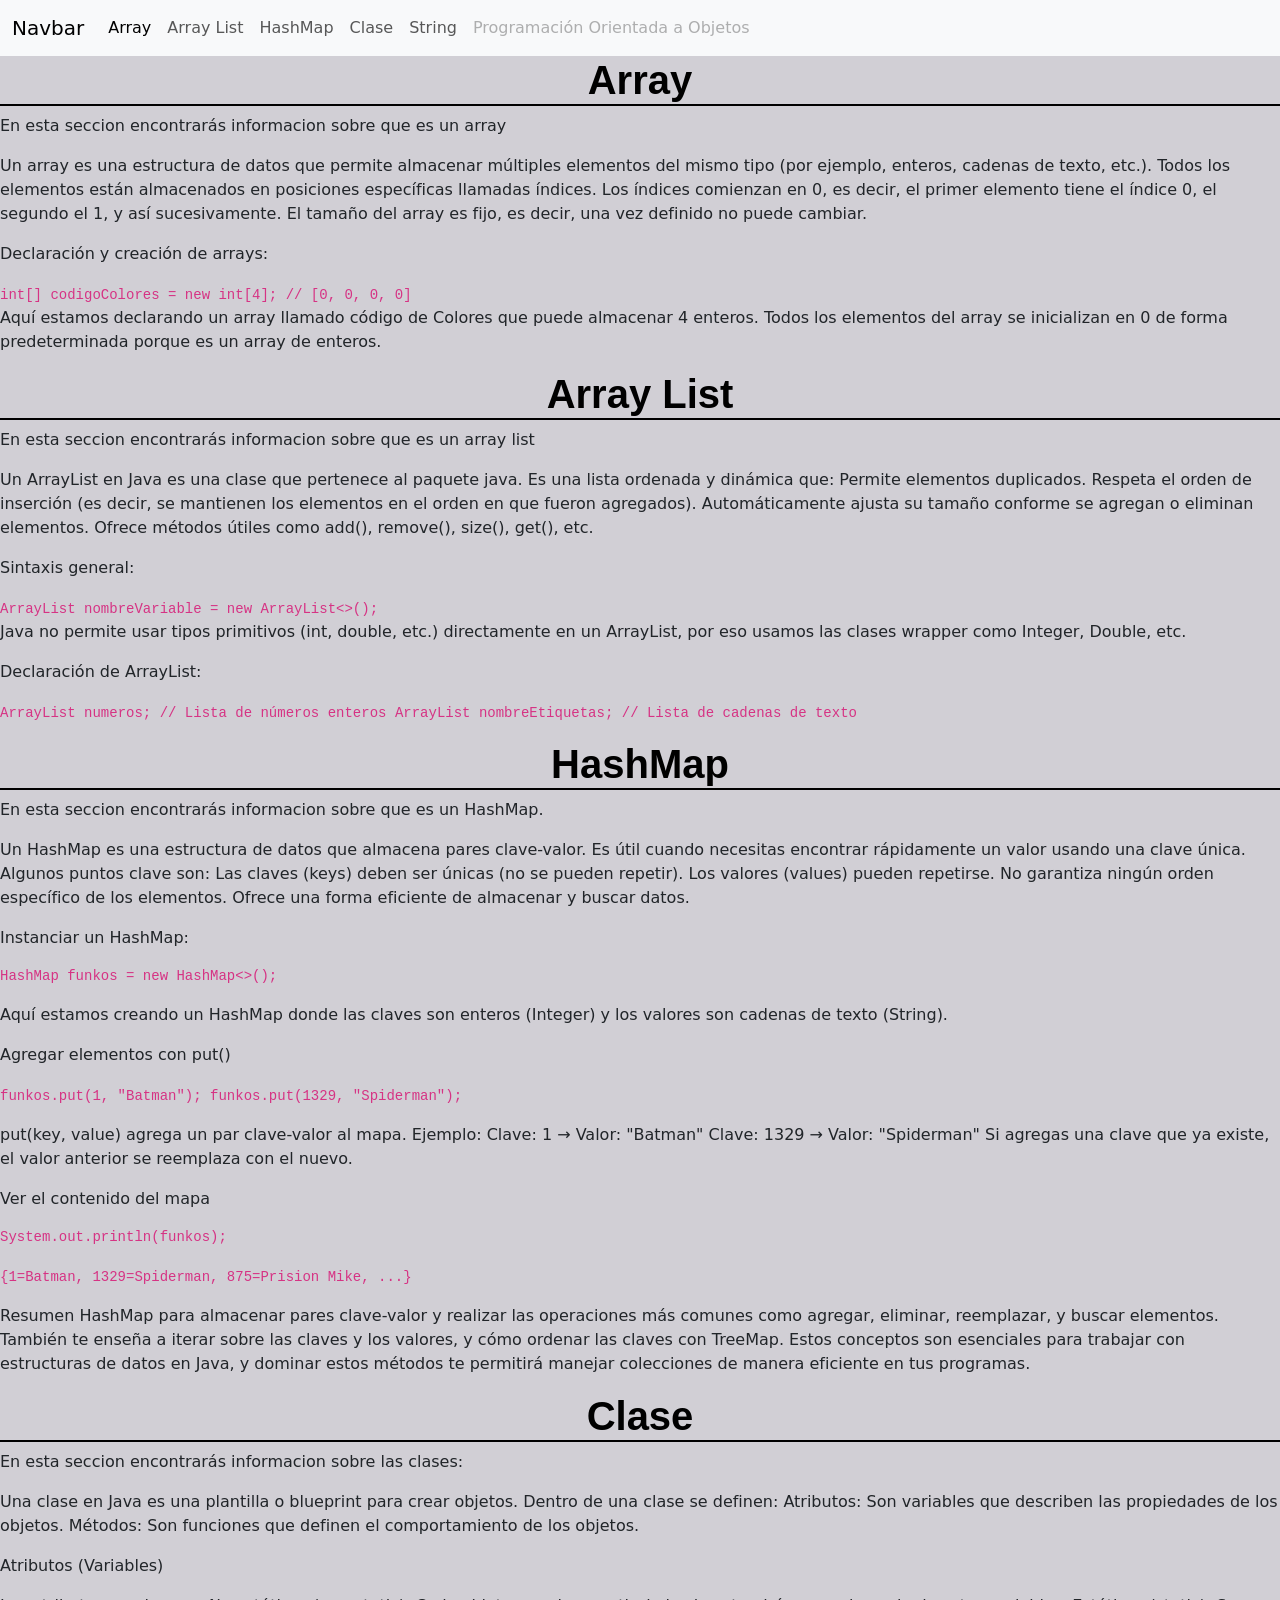
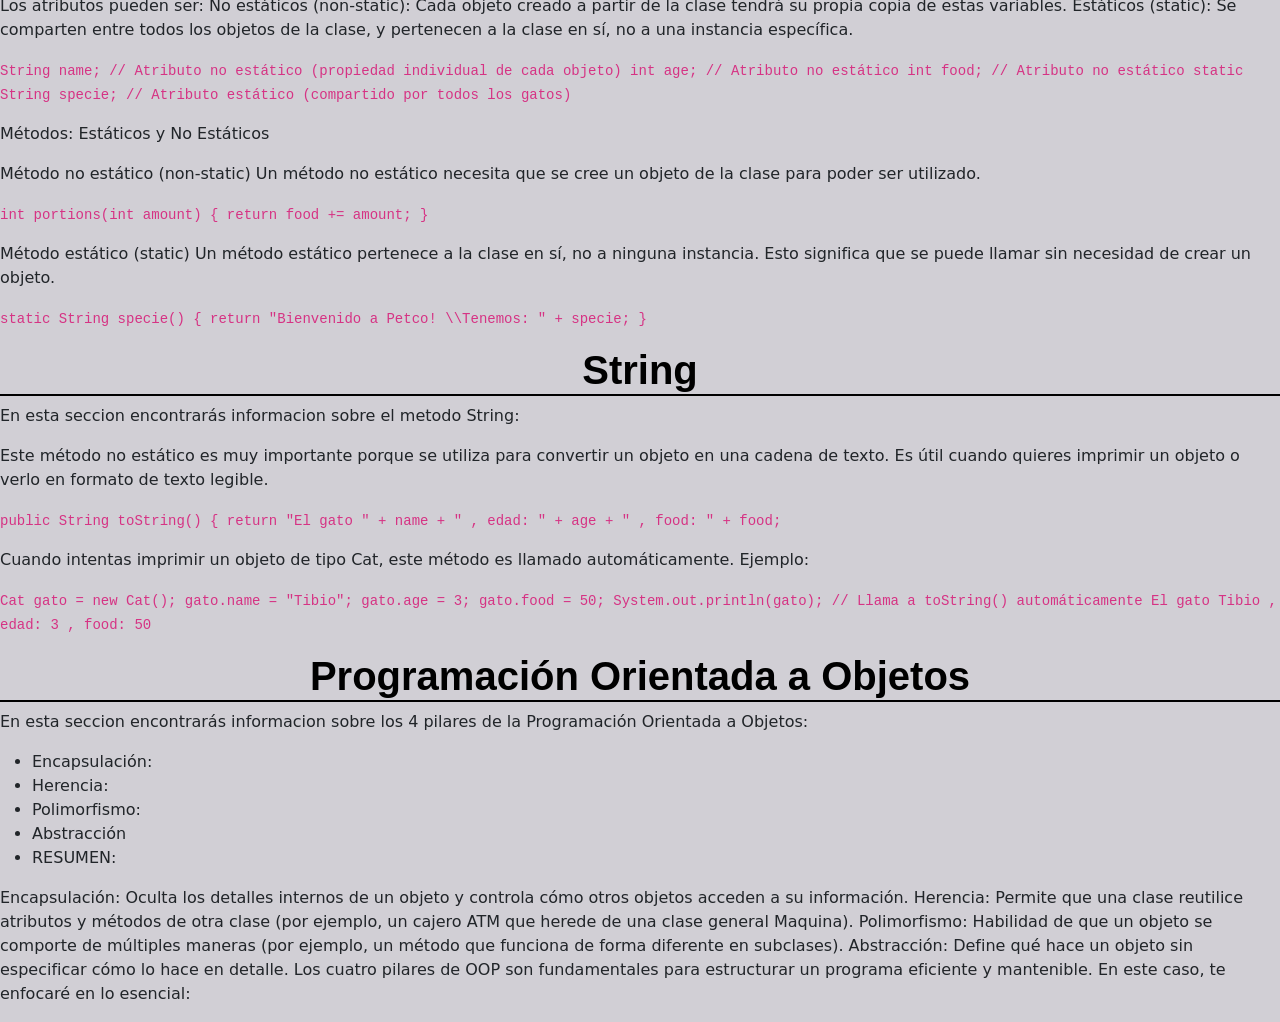
<file: EJE1/index.html>
<!DOCTYPE html> 
<html lang="es"> <!--LENGUA ESPAÑOL"-->
<head> <!--Metadatos que no son visibles en la página web-->
    <meta charset="UTF-8"> <!--Los caracteres del documento, para que se interpreten los símbolos en todos los idiomas-->
    <meta name="viewport" content="width=device-width, initial-scale=1.0"> <!-- Se utiliza para el responsive, pero no significa que solo agregándola nuestra web app, será responsiva-->
     <!-- Se agrego estilos de bootstrap -->
    <title> DOCUMENTACIÓN  </title>
    <link href="https://cdn.jsdelivr.net/npm/bootstrap@5.3.3/dist/css/bootstrap.min.css" rel="stylesheet" integrity="sha384-QWTKZyjpPEjISv5WaRU9OFeRpok6YctnYmDr5pNlyT2bRjXh0JMhjY6hW+ALEwIH" crossorigin="anonymous">
    <link rel="stylesheet" href="style.css">
</head>
<header>
<div>
    <nav class="navbar navbar-expand-lg bg-body-tertiary"> 
        <div class="container-fluid">
            <a class="navbar-brand" href="#">Navbar</a>
    <button class="navbar-toggler" type="button" data-bs-toggle="collapse" data-bs-target="#navbarNavAltMarkup" aria-controls="navbarNavAltMarkup" aria-expanded="false" aria-label="Toggle navigation">
      <span class="navbar-toggler-icon"></span>
    </button>
    <div class="collapse navbar-collapse"  id="navbarNavAltMarkup">
        <div class="navbar-nav">
            <a class="nav-link active" aria-current="page" href="#Array">Array</a>
            <a class="nav-link" href="#Array_List">Array List</a>
            <a class="nav-link" href="#HashMap">HashMap</a>
            <a class="nav-link" href="#Clase">Clase</a>
            <a class="nav-link" href="#String">String</a>
            <a class="nav-link disabled" aria-disabled="true" href="#Programación_Orientada_a_Objetos">Programación Orientada a Objetos</a>
            </div>
        </div>
    </div>
    </nav>
</div>
</header>
<body>
<main id="main-doc">
    <section class="main-section" id="Array">
    <h1>Array</h1>
        <p><span class="bold">En esta seccion encontrarás informacion sobre que es un array</p>
        <p>Un array es una estructura de datos que permite almacenar múltiples elementos del mismo tipo (por ejemplo, enteros, cadenas de texto, etc.).
        Todos los elementos están almacenados en posiciones específicas llamadas índices.
        Los índices comienzan en 0, es decir, el primer elemento tiene el índice 0, el segundo el 1, y así sucesivamente.
        El tamaño del array es fijo, es decir, una vez definido no puede cambiar.
        </p>
          <p> <span class="bold">Declaración y creación de arrays: </span></p>
          <span class="italic"><code>int[] codigoColores = new int[4]; // [0, 0, 0, 0]</span></code>
          <p>Aquí estamos declarando un array llamado código de Colores que puede almacenar 4 enteros.
        Todos los elementos del array se inicializan en 0 de forma predeterminada porque es un array de enteros.</p>
        <section class="main-section" id="Array_List">
        <h1>Array List</h1>
          <p> <span class="bold">En esta seccion encontrarás informacion sobre que es un array list</span></p>
          <p>Un ArrayList en Java es una clase que pertenece al paquete java.  Es una lista ordenada y dinámica que:
        Permite elementos duplicados.
        Respeta el orden de inserción (es decir, se mantienen los elementos en el orden en que fueron agregados).
        Automáticamente ajusta su tamaño conforme se agregan o eliminan elementos.
        Ofrece métodos útiles como add(), remove(), size(), get(), etc.
        </p>
          <p>Sintaxis general:</p>
          <span class="italic"><code>ArrayList<TipoDeDato> nombreVariable = new ArrayList<>();</code></span>
          <p>Java no permite usar tipos primitivos (int, double, etc.) directamente en un ArrayList, por eso usamos las clases wrapper como Integer, Double, etc.</p>
          <p>Declaración de ArrayList:</p>
          <p><span class="italic"><code>ArrayList<Integer> numeros; // Lista de números enteros 
        ArrayList<String> nombreEtiquetas; // Lista de cadenas de texto</span></p></code>
    </section>
    <section class="main-section" id="HashMap">
        <h1>HashMap</h1>
        <p><span class="bold">En esta seccion encontrarás informacion sobre que es un HashMap.</span> </p>
        <p>Un HashMap es una estructura de datos que almacena pares clave-valor. Es útil cuando necesitas encontrar rápidamente un valor usando una clave única. Algunos puntos clave son:
        Las claves (keys) deben ser únicas (no se pueden repetir).
        Los valores (values) pueden repetirse.
        No garantiza ningún orden específico de los elementos.
        Ofrece una forma eficiente de almacenar y buscar datos.</p>
          <p><span class="bold">Instanciar un HashMap:</span></p>
          <code><p><span class="italic">HashMap<Integer, String> funkos = new HashMap<>();</span></p></code>
          <p>Aquí estamos creando un HashMap donde las claves son enteros (Integer) y los valores son cadenas de texto (String).</p>
          <p><span class="bold">Agregar elementos con put()</span></p>
          <p><span class="italic"><code>funkos.put(1, "Batman"); funkos.put(1329, "Spiderman");</code></span></p>
          <p>put(key, value) agrega un par clave-valor al mapa.
        Ejemplo:
        Clave: 1 → Valor: "Batman"
        Clave: 1329 → Valor: "Spiderman"
        Si agregas una clave que ya existe, el valor anterior se reemplaza con el nuevo.</p>
          <p><span class="italic">Ver el contenido del mapa</p>
          <code><p>System.out.println(funkos);</p>
          <p>{1=Batman, 1329=Spiderman, 875=Prision Mike, ...}</code></span></p>
          <p><span class="bold">Resumen </span>HashMap para almacenar pares clave-valor y realizar las operaciones más comunes como agregar, eliminar, reemplazar, y buscar elementos. También te enseña a iterar sobre las claves y los valores, y cómo ordenar las claves con TreeMap.
        Estos conceptos son esenciales para trabajar con estructuras de datos en Java, y dominar estos métodos te permitirá manejar colecciones de manera eficiente en tus programas.</p>
    </section>
          
    <section class="main-section" id="Clase">
    <h1>Clase</h1>
              <p><span class="bold">En esta seccion encontrarás informacion sobre las clases:</span></p>
              <p>Una clase en Java es una plantilla o blueprint para crear objetos.
        Dentro de una clase se definen:
        Atributos: Son variables que describen las propiedades de los objetos.
        Métodos: Son funciones que definen el comportamiento de los objetos.</p>
              <p><span class="bold">Atributos (Variables)</span></p>
              <p>Los atributos pueden ser:
        No estáticos (non-static): Cada objeto creado a partir de la clase tendrá su propia copia de estas variables.
        Estáticos (static): Se comparten entre todos los objetos de la clase, y pertenecen a la clase en sí, no a una instancia específica.</p>
              <p><span class="italic"><code>String name; // Atributo no estático (propiedad individual de cada objeto)
        int age; // Atributo no estático
        int food; // Atributo no estático
        static String specie; // Atributo estático (compartido por todos los gatos)</code></span></p>
              <p><span class="bold">Métodos: Estáticos y No Estáticos</span></p>
              <p><span class="bold">Método no estático (non-static)</span>
        Un método no estático necesita que se cree un objeto de la clase para poder ser utilizado.</p>
              <p><span class="italic"><code>int portions(int amount) {
         return food += amount;
         }</code></span></p>
              <p><span class="bold">Método estático (static)</span>
        Un método estático pertenece a la clase en sí, no a ninguna instancia. Esto significa que se puede llamar sin necesidad de crear un objeto.</p>
              <p><span class="italic"><code>static String specie() { 
        return "Bienvenido a Petco! 
        \\Tenemos: " + specie; }</code></span></p>
            </section>
            <section class="main-section" id="String">
        <h1>String</h1>
        <p></span class="bold">En esta seccion encontrarás informacion sobre el metodo String:</span></p>
        <p>Este método no estático es muy importante porque se utiliza para convertir un objeto en una cadena de texto. Es útil cuando quieres imprimir un objeto o verlo en formato de texto legible.</p>
        <p><span class="bold"><code>public String toString() {
         return "El gato " + name + " , edad: " + age + " , food: " + food; </code></span></p>
        <p>Cuando intentas imprimir un objeto de tipo Cat, este método es llamado automáticamente. Ejemplo:</p>
        <p><span class="bold"><code>Cat gato = new Cat(); 
        gato.name = "Tibio"; 
        gato.age = 3; 
        gato.food = 50; 
        System.out.println(gato); // Llama a toString() automáticamente
        El gato Tibio , edad: 3 , food: 50 </code></span></p>
    </section>
    <section class="main-section" id="Programación_Orientada_a_Objetos">
        <h1>Programación Orientada a Objetos</h1>
          <p><span class="bold">En esta seccion encontrarás informacion sobre los 4 pilares de la Programación Orientada a Objetos:</span></p>
              <ul>
                <li>Encapsulación:</li>
                <li>Herencia:</li>
                <li>Polimorfismo:</li>
                <li>Abstracción</li>
                <li>RESUMEN:</li></ul>
              <p>Encapsulación: Oculta los detalles internos de un objeto y controla cómo otros objetos acceden a su información.
        Herencia: Permite que una clase reutilice atributos y métodos de otra clase (por ejemplo, un cajero ATM que herede de una clase general Maquina).
        Polimorfismo: Habilidad de que un objeto se comporte de múltiples maneras (por ejemplo, un método que funciona de forma diferente en subclases).
        Abstracción: Define qué hace un objeto sin especificar cómo lo hace en detalle.
        Los cuatro pilares de OOP son fundamentales para estructurar un programa eficiente y mantenible. En este caso, te enfocaré en lo esencial:</p>
    </section>
    </main>
    <script src="https://cdn.jsdelivr.net/npm/bootstrap@5.3.3/dist/js/bootstrap.bundle.min.js" integrity="sha384-YvpcrYf0tY3lHB60NNkmXc5s9fDVZLESaAA55NDzOxhy9GkcIdslK1eN7N6jIeHz" crossorigin="anonymous"></script>
</body>
</file>
<file: EJE1/style.css>
body {
padding: 0px;
background-color: rgb(209, 207, 213); 
}
#main-section {
display: flex;
border: 1px, solid, rgb(215, 188, 225);
font-family: 'Segoe UI', Tahoma, Geneva, Verdana, sans-serif;
font-size: 16px;        /* Tamaño de letra uniforme */
color: #000000;         /* Color de texto uniforme (gris oscuro) */
text-align: justify;
}
h1{
font-family: Impact, Haettenschweiler, 'Arial Narrow Bold', sans-serif;
color: #000000; 
border-bottom: 2px solid black;
font-weight: bold;
text-align: center;
}
@media (max-width: 768px) {
    
 .navbar-nav {
    flex-direction: column; 
    text-align: center; 
}
code {
color: grey; 
font-weight: bold; 
}
// Functions first
@import "../node_modules/bootstrap/scss/functions";

// Variable overrides second
$primary: #900;
$enable-shadows: true;
$prefix: "mo-";

// Required Bootstrap imports
@import "../node_modules/bootstrap/scss/variables";
@import "../node_modules/bootstrap/scss/variables-dark";
@import "../node_modules/bootstrap/scss/maps";
@import "../node_modules/bootstrap/scss/mixins";
@import "../node_modules/bootstrap/scss/root";

// Optional components
@import "../node_modules/bootstrap/scss/utilities";
@import "../node_modules/bootstrap/scss/reboot";
@import "../node_modules/bootstrap/scss/containers";
@import "../node_modules/bootstrap/scss/grid";
@import "../node_modules/bootstrap/scss/helpers";
@import "../node_modules/bootstrap/scss/utilities/api";
</file>
